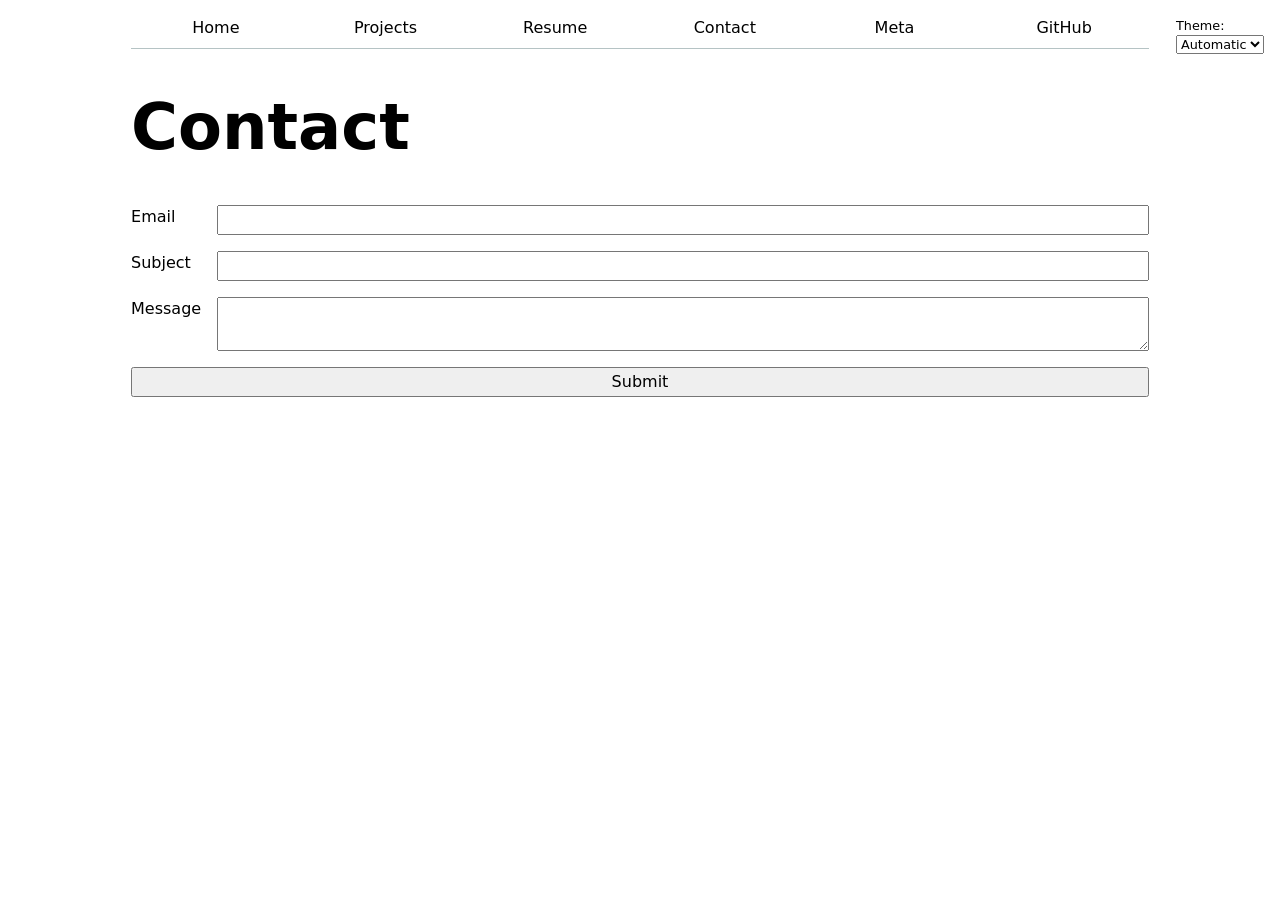
<file: contact/index.html>
<!DOCTYPE html>
<html lang="en">
<head>
    <meta charset="UTF-8">
    <meta name="viewport" content="width=device-width, initial-scale=1.0">
    <title>Contact</title>
    <link rel="stylesheet" href="../style.css">
    <script type="module" src="../global.js"></script>
</head>
<body>
  <h1>Contact</h1>
  <form action="adxm.hamadene@gmail.com" method="POST" enctype="text/plain">
  <label>Email <input type="email" name="email"></label>
  <label>Subject <input name="subject"></label>
  <label>Message <textarea name="body"></textarea></label>
  <button>Submit</button>
</form>
    
</body>
</html>
</file>
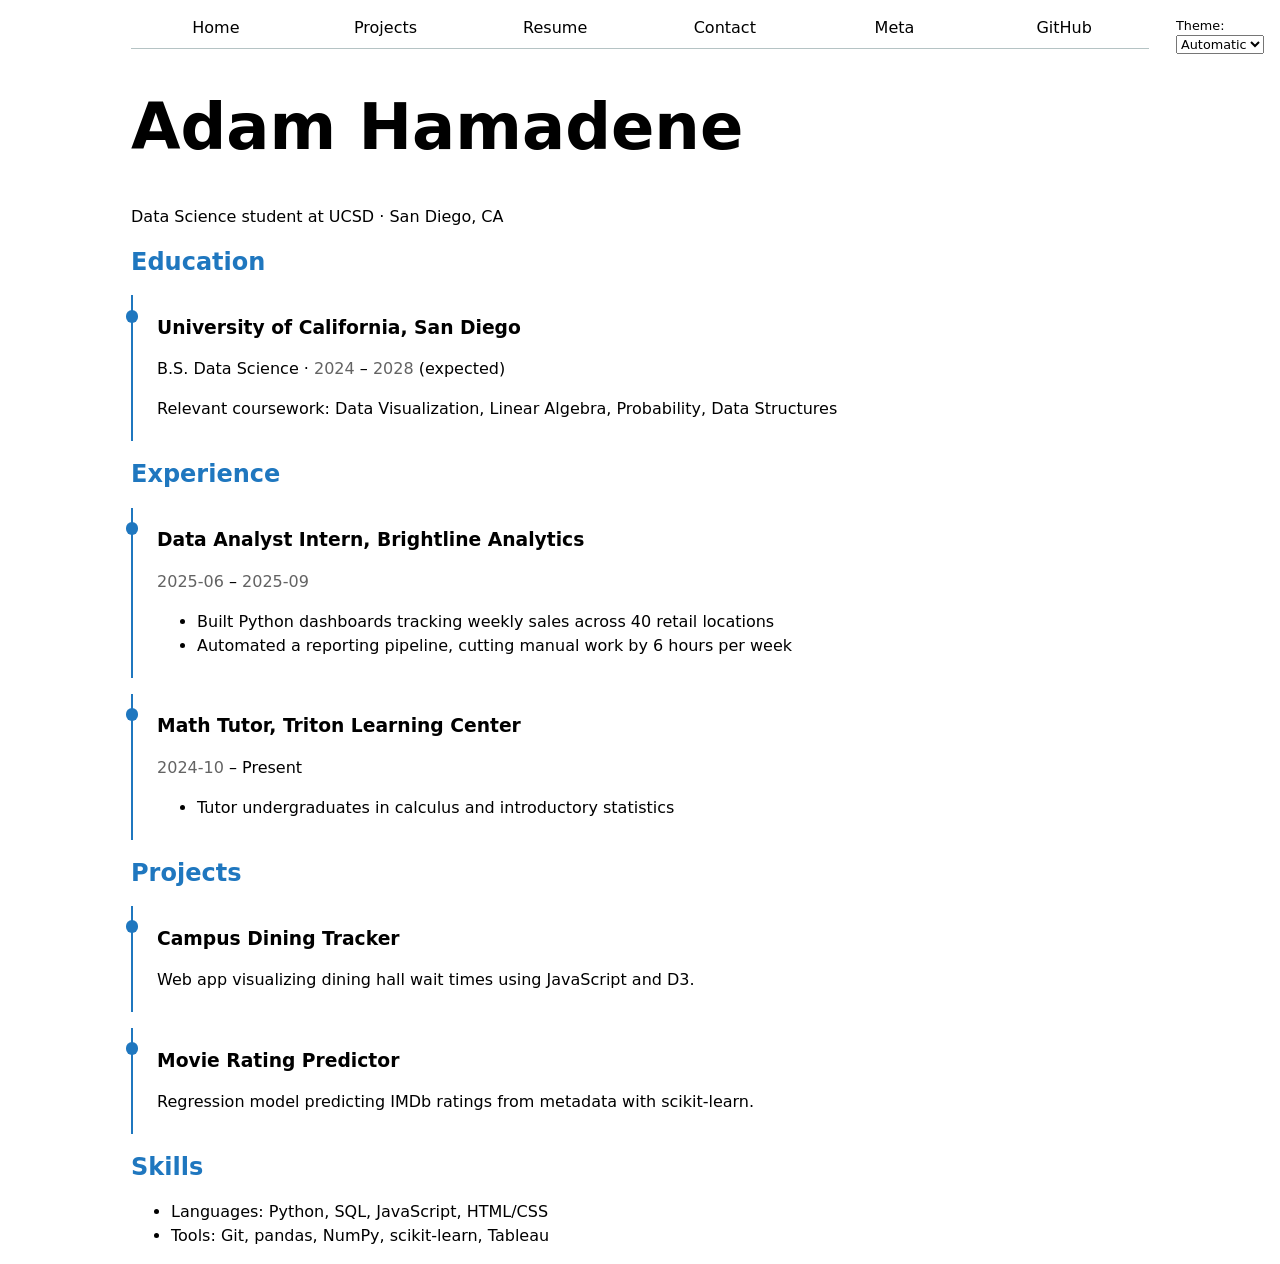
<file: resume/index.html>
<!DOCTYPE html>
<html lang="en">
<head>
    <meta charset="UTF-8">
    <meta name="viewport" content="width=device-width, initial-scale=1.0">
    <title>Resume</title>
    <link rel="stylesheet" href="../style.css">
    <script type="module" src="../global.js"></script>
</head>
<body class="resume">
  <h1>Adam Hamadene</h1>
  <p>Data Science student at UCSD · San Diego, CA</p>

  <section>
    <h2>Education</h2>
    <article>
      <h3>University of California, San Diego</h3>
      <p>B.S. Data Science · <time>2024</time> – <time>2028</time> (expected)</p>
      <p>Relevant coursework: Data Visualization, Linear Algebra, Probability, Data Structures</p>
    </article>
  </section>

  <section>
    <h2>Experience</h2>
    <article>
      <header>
        <h3>Data Analyst Intern, Brightline Analytics</h3>
        <p><time>2025-06</time> – <time>2025-09</time></p>
      </header>
      <ul>
        <li>Built Python dashboards tracking weekly sales across 40 retail locations</li>
        <li>Automated a reporting pipeline, cutting manual work by 6 hours per week</li>
      </ul>
    </article>
    <article>
      <header>
        <h3>Math Tutor, Triton Learning Center</h3>
        <p><time>2024-10</time> – Present</p>
      </header>
      <ul>
        <li>Tutor undergraduates in calculus and introductory statistics</li>
      </ul>
    </article>
  </section>

  <section>
    <h2>Projects</h2>
    <article>
      <h3>Campus Dining Tracker</h3>
      <p>Web app visualizing dining hall wait times using JavaScript and D3.</p>
    </article>
    <article>
      <h3>Movie Rating Predictor</h3>
      <p>Regression model predicting IMDb ratings from metadata with scikit-learn.</p>
    </article>
  </section>

  <section>
    <h2>Skills</h2>
    <ul>
      <li>Languages: Python, SQL, JavaScript, HTML/CSS</li>
      <li>Tools: Git, pandas, NumPy, scikit-learn, Tableau</li>
    </ul>
  </section>
</body>
</html>
</file>
<file: style.css>
body {
  /* Set line height to 1.5 times the font size
	   and use the OS’s UI font as the website font
	 */
  font: 100%/1.5 system-ui;
  max-width: 100ch;
  margin-inline: max(1em, (100% - 100ch) / 2);
}
nav {
  --border-color: oklch(50% 10% 200 / 40%);
  display: flex;
  margin-bottom: 1em;
  border-bottom: 1px solid var(--border-color);
}

nav a {
  flex: 1;
  text-decoration: none;
  color: inherit;
  text-align: center;
  padding: 0.5em;
}

nav a.current {
  border-bottom: 0.4em solid var(--border-color);
  padding-bottom: 0.1em;
}

html {
  --color-accent: oklch(55.579% 0.13724 248.624);   
  accent-color: var(--color-accent);
  color-scheme: light dark;
}

nav a:hover {
  border-bottom: 0.4em solid var(--color-accent);
  padding-bottom: 0.1em;
  background-color: color-mix(in oklch, var(--color-accent), canvas 85%);
}

input, textarea, button, select {
  font: inherit;
}

form {
  display: grid;
  grid-template-columns: auto 1fr;
  gap: 1em;
}

label {
  display: grid;
  grid-template-columns: subgrid;
  grid-column: 1 / -1;
}

button {
  grid-column: 1 / -1;
}

.projects {
  display: grid;
  grid-template-columns: repeat(auto-fill, minmax(15em, 1fr));
  gap: 1em;
}

.projects article {
  display: grid;
  grid-template-rows: subgrid;
  grid-row: span 3;
}

.projects h2 {
  margin: 0;
}

h1 {
  font-size: 400%;
}

h1, h2, h3, h4, h5, h6 {
  line-height: 1.1;
  text-wrap: balance;
}

.resume article {
  position: relative;
  padding-left: 1.5em;
  padding-block: 0.25em;
  margin-block: 1em;
  border-left: 2px solid var(--color-accent);
}

.resume article::before {
  content: "";
  position: absolute;
  left: calc(-0.4em - 1px);
  top: 0.9em;
  width: 0.8em;
  height: 0.8em;
  border-radius: 50%;
  background: var(--color-accent);
  transition: transform 0.2s;
}

.resume article:hover::before {
  transform: scale(1.5);
}

.resume h2 {
  color: var(--color-accent);
}

.resume time {
  color: oklch(50% 0 0);
}

.color-scheme {
     position: absolute;
     top: 1rem;
     right: 1rem;
     font-size: 80%;
   }
#profile-stats dl {
  display: grid;
  grid-template-columns: repeat(4, 1fr);
  text-align: center;
}

#profile-stats dt {
  grid-row: 1;
  font-size: 0.8em;
  text-transform: uppercase;
  opacity: 0.7;
}

#profile-stats dd {
  grid-row: 2;
  margin: 0;
  font-size: 2em;
  font-weight: bold;
}

.project-year {
  color: gray;
  font-family: Baskerville, serif;
  font-variant-numeric: oldstyle-nums;
}

#projects-pie-plot {
  max-width: 20em;
  margin-block: 2em;
  overflow: visible;
}

.legend {
  display: grid;
  grid-template-columns: repeat(auto-fill, minmax(9em, 1fr));
  gap: 1em;
  padding: 1em;
  margin: 1em 0;
  border: 1px solid gray;
  border-radius: 0.5em;
  list-style: none;
}

.legend-item {
  display: flex;
  align-items: center;
  gap: 0.5em;
}

.swatch {
  display: inline-block;
  width: 1em;
  aspect-ratio: 1 / 1;
  border-radius: 50%;
  background: var(--color);
}

.pie-container {
  display: flex;
  align-items: center;
  gap: 2em;
}

.pie-container .legend {
  flex: 1;
}

#projects-pie-plot:has(path:hover) path:not(:hover) {
  opacity: 0.5;
}

#projects-pie-plot path {
  transition: 300ms;
  cursor: pointer;
}

.selected {
  --color: oklch(60% 45% 0) !important;
}

#projects-pie-plot path.selected {
  fill: var(--color);
}

dl.stats {
  display: grid;
  grid-template-columns: repeat(6, 1fr);
  grid-auto-flow: column;
  grid-template-rows: auto auto;
  gap: 0.25em 1em;
}

dl.stats dt {
  font-size: 0.75em;
  text-transform: uppercase;
  color: gray;
}

dl.stats dd {
  margin: 0;
  font-size: 1.5em;
  font-weight: bold;
}

.gridlines .tick line {
  stroke: lightgray;
  stroke-opacity: 0.5;
}

.gridlines .domain {
  display: none;
}

dl.info {
  display: grid;
  grid-template-columns: auto 1fr;
  gap: 0.25em 1em;
  margin: 0;
  transition-duration: 500ms;
  transition-property: opacity, visibility;
}

dl.info dt {
  color: gray;
  font-size: 0.85em;
}

dl.info dd {
  margin: 0;
  font-weight: 500;
}

dl.info[hidden]:not(:hover, :focus-within) {
  opacity: 0;
  visibility: hidden;
}

.tooltip {
  position: fixed;
  top: 1em;
  left: 1em;
  background-color: rgba(255, 255, 255, 0.85);
  backdrop-filter: blur(6px);
  box-shadow: 0 4px 12px rgba(0, 0, 0, 0.15);
  border-radius: 8px;
  padding: 0.75em 1em;
}

circle {
  transition: 200ms;
  transform-origin: center;
  transform-box: fill-box;

  @starting-style {
    r: 0;
  }
}

circle:hover {
  transform: scale(1.5);
}

circle.selected {
  fill: #ff6b6b;
}

#time-filter label {
  display: flex;
  align-items: baseline;
  gap: 0.5em;
  grid-template-columns: none;
  grid-column: auto;
}

#time-filter input {
  flex: 1;
}

#time-filter time {
  margin-left: auto;
}

#files {
  display: grid;
  grid-template-columns: 1fr 4fr;

  > div {
    grid-column: 1 / -1;
    display: grid;
    grid-template-columns: subgrid;
  }

  dt {
    grid-column: 1;
  }

  dt small {
    display: block;
    font-size: 0.75em;
    opacity: 0.6;
  }

  dd {
    grid-column: 2;
    display: flex;
    flex-wrap: wrap;
    align-items: start;
    align-content: start;
    gap: 0.15em;
    padding-top: 0.6em;
    margin-left: 0;
  }
}

.loc {
  display: flex;
  width: 0.5em;
  aspect-ratio: 1;
  background: var(--color);
  border-radius: 50%;
}

#scrolly-1 {
  position: relative;
  display: flex;
  gap: 1rem;

  > * {
    flex: 1;
  }
}

#scatter-story {
  position: relative;
}

#scatter-plot {
  position: sticky;
  top: 0;
  left: 0;
  bottom: auto;
  height: 50vh;
}

#scatter-story .step {
  padding-bottom: 50vh;
}
</file>
